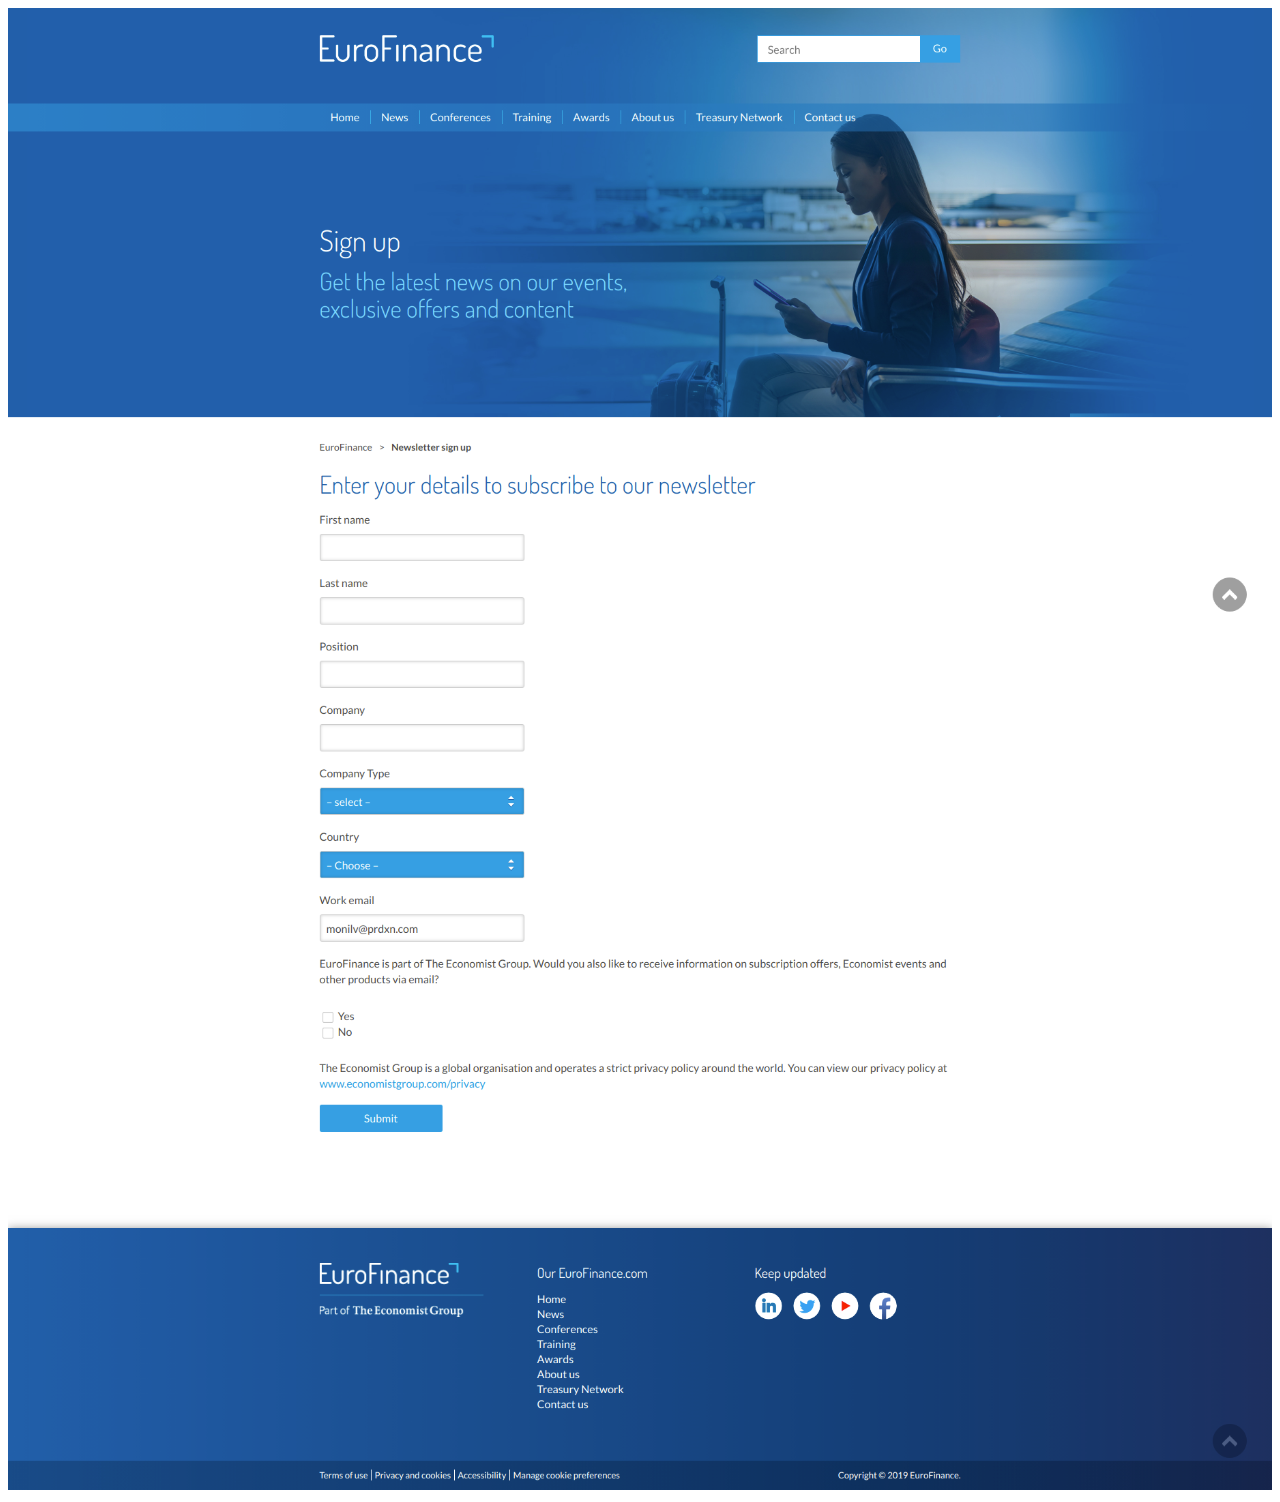
<file: img.html>
<!DOCTYPE html>
<html lang="en">

<head>
    <meta charset="UTF-8">
    <meta name="viewport" content="width=device-width, initial-scale=1.0">
    <title>Document</title>
    <style>
        img {
            width: 100%;
            height: auto;
        }
    </style>
</head>

<body>
    <img src="assets/images/Form-validation.png" alt="">
</body>

</html>
</file>
